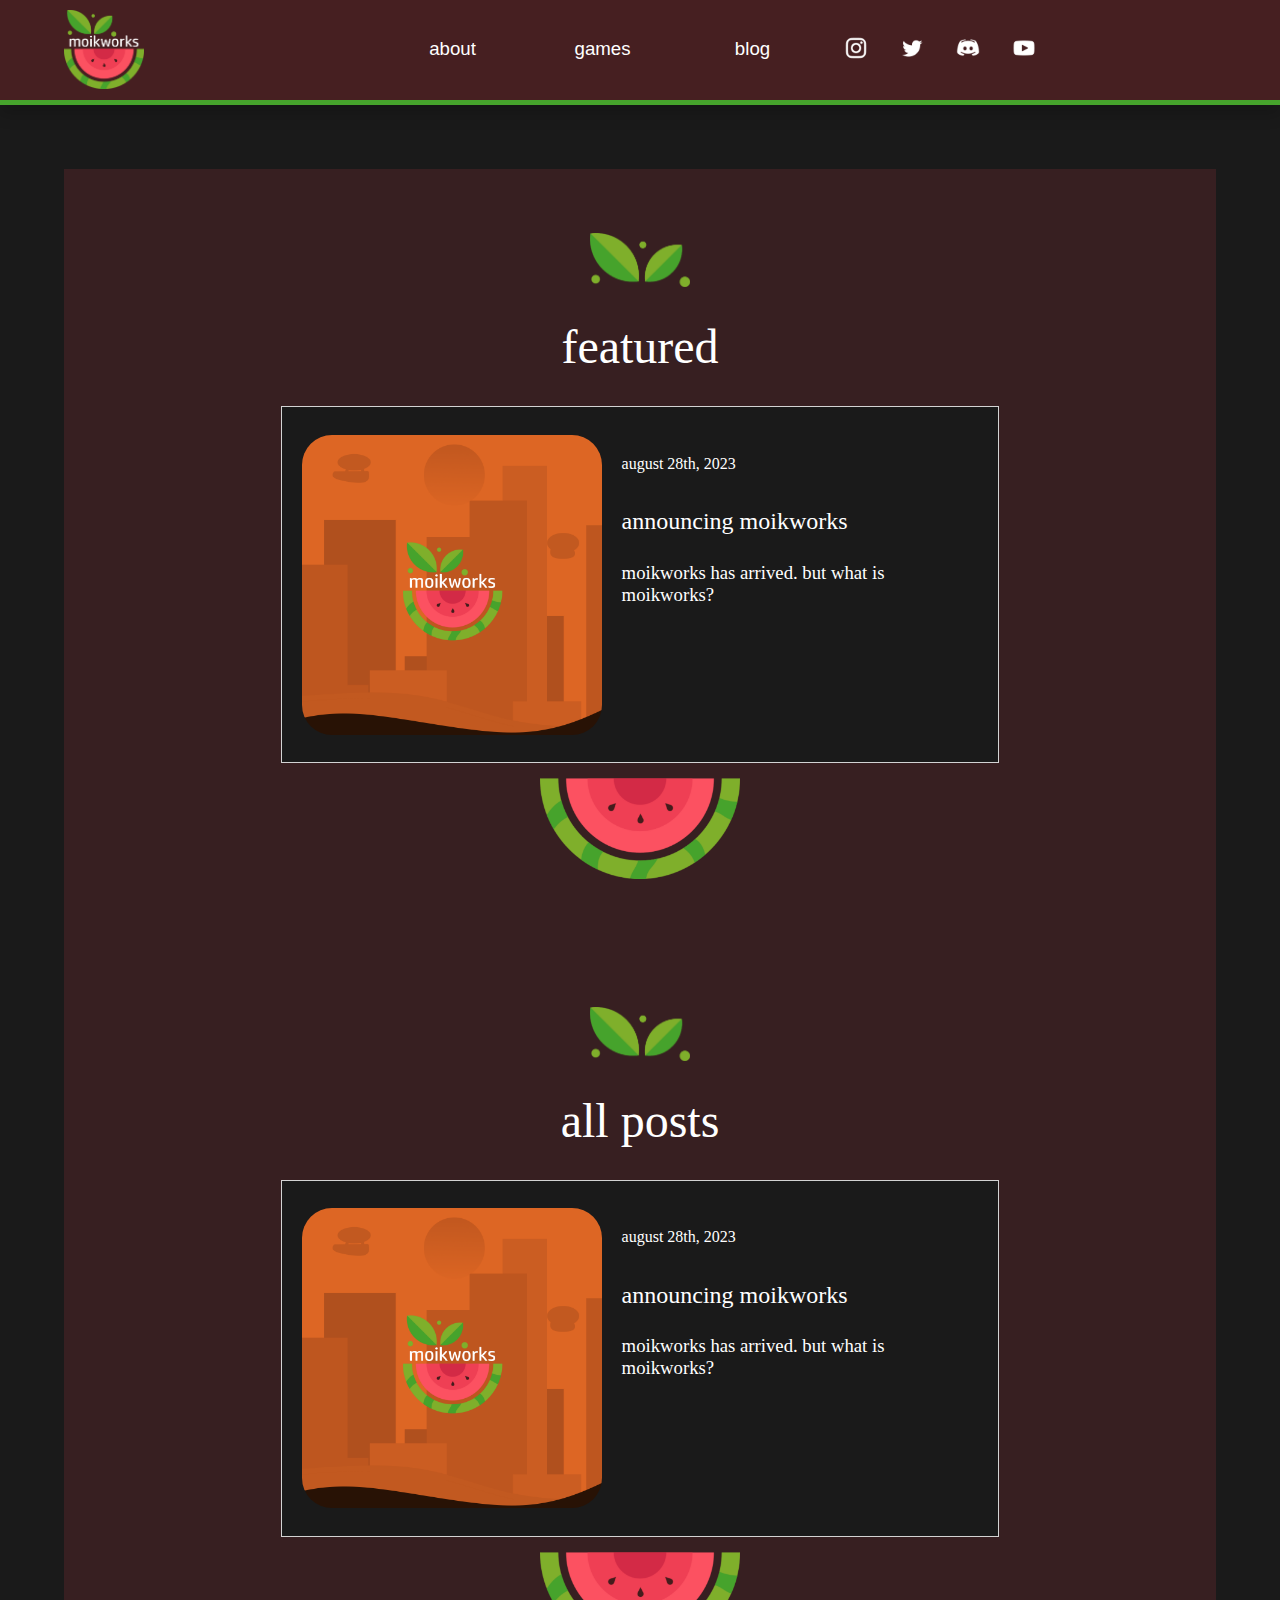
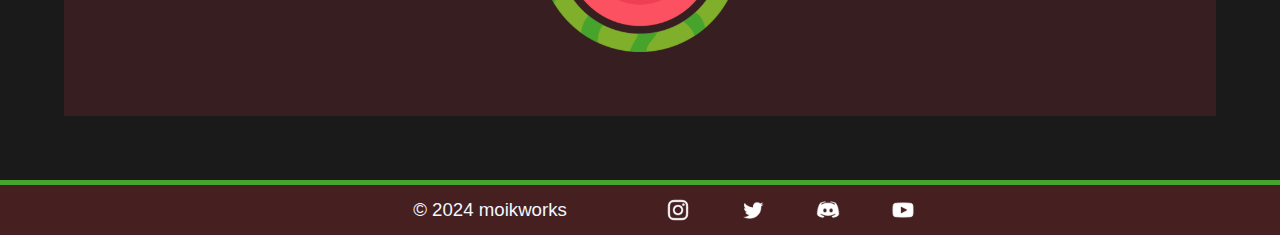
<file: blog/index.html>
<!DOCTYPE html>
<meta charset="UTF-8">
<meta name="viewport" content="width=device-width, initial-scale=1">
<link rel="stylesheet" href="../universal.css">
<link rel="stylesheet" href="blog-landing.css">
<link rel="icon" type="image/x-icon" href="../favicon.png">

<html lang="en">
<title>moikworks | blog</title>
<body>
    
    <header class="universal-header">
        <a rel="noopener" href=".." class="header-home"><img id="header-home" src="../index/moikworks-no-padding.png" alt="moikworks Logo"></a>
        <a rel="noopener" href="../about" class="header-item">about</a>
        <a rel="noopener" href="../games" class="header-item">games</a>
        <a rel="noopener" href="../blog" class="header-item">blog</a>
        <div class="header-socials">
            <a rel="noopener" href="https://instagram.com/moikworks" target="_blank"><img src="../social-icons/instagram-white.png" alt="Instagram Logo"></a>
            <a rel="noopener" href="https://twitter.com/moikworks" target="_blank"><img src="../social-icons/twitter-white.png" alt="Twitter Logo"></a>
            <a rel="noopener" href="https://discord.gg/7hhjcAbf5V" target="_blank"><img src="../social-icons/discord-white.png" alt="Discord Logo"></a>
            <a rel="noopener" href="https://www.youtube.com/channel/UCpuKLzlFCm9nsz_exLnBulA" target="_blank"><img src="../social-icons/youtube-white.png" alt="YouTube Logo"></a>
        </div>
    </header>

    
    <div class="showcase"> 
        <div class="featured">
            <img class="leaves" alt="leaves" src="../logo/leaves.png" />
            <h1 class="section-header">featured</h1>
            <a rel="noopener" class="post-thumbnail first-post" href='announcing-moikworks/'>
                <img id="thumbnail" src="announcing-moikworks/carmsboroughvigilantes.png" alt="Featured Post">
                <p id="published">august 28th, 2023</p>
                <h2 id="title">announcing moikworks</h2>
                <h3 id="blurb">moikworks has arrived. but what is moikworks?</h3>
            </a>
            <img class="melon" alt="melon" src="../logo/melon-only.png" />
        </div>
        <div class="list">
            <img class="leaves" alt="leaves" src="../logo/leaves.png" />
            <h1 class="section-header">all posts</h1>   
            
            <a rel="noopener" class="post-thumbnail first-post" href='announcing-moikworks/'>
                <img id="thumbnail" src="announcing-moikworks/carmsboroughvigilantes.png" alt="Featured Post">
                <p id="published">august 28th, 2023</p>
                <h2 id="title">announcing moikworks</h2>
                <h3 id="blurb">moikworks has arrived. but what is moikworks?</h3>
            </a>
            <!-- <a rel="noopener" class="post-thumbnail post-alt" href='announcing-moikworks/'>
                <img id="thumbnail" src="announcing-moikworks/carmsboroughvigilantes.png" alt="Featured Post">
                <p id="published">august 28th, 2023</p>
                <h2 id="title">announcing moikworks</h2>
                <h3 id="blurb">moikworks has arrived. but what is moikworks?</h3>
            </a> -->


            <img class="melon" alt="melon" src="../logo/melon-only.png" />
        </div>
    </div>


    <footer class="universal-footer">
        <div class="footer-copyright">© 2024 moikworks</div>
        <div class="footer-socials">
            <a rel="noopener" href="https://www.instagram.com/moikworks/" target="_blank"><img src="../social-icons/instagram-white.png" alt="Instagram Logo"></a>
            <a rel="noopener" href="https://twitter.com/moikworks" target="_blank"><img src="../social-icons/twitter-white.png" alt="Twitter Logo"></a>
            <a rel="noopener" href="https://discord.gg/7hhjcAbf5V" target="_blank"><img src="../social-icons/discord-white.png" alt="Discord Logo"></a>
            <a rel="noopener" href="https://www.youtube.com/channel/UCpuKLzlFCm9nsz_exLnBulA" target="_blank"><img src="../social-icons/youtube-white.png" alt="YouTube Logo"></a>
        </div>
    </footer>
</body>
</html>
</file>
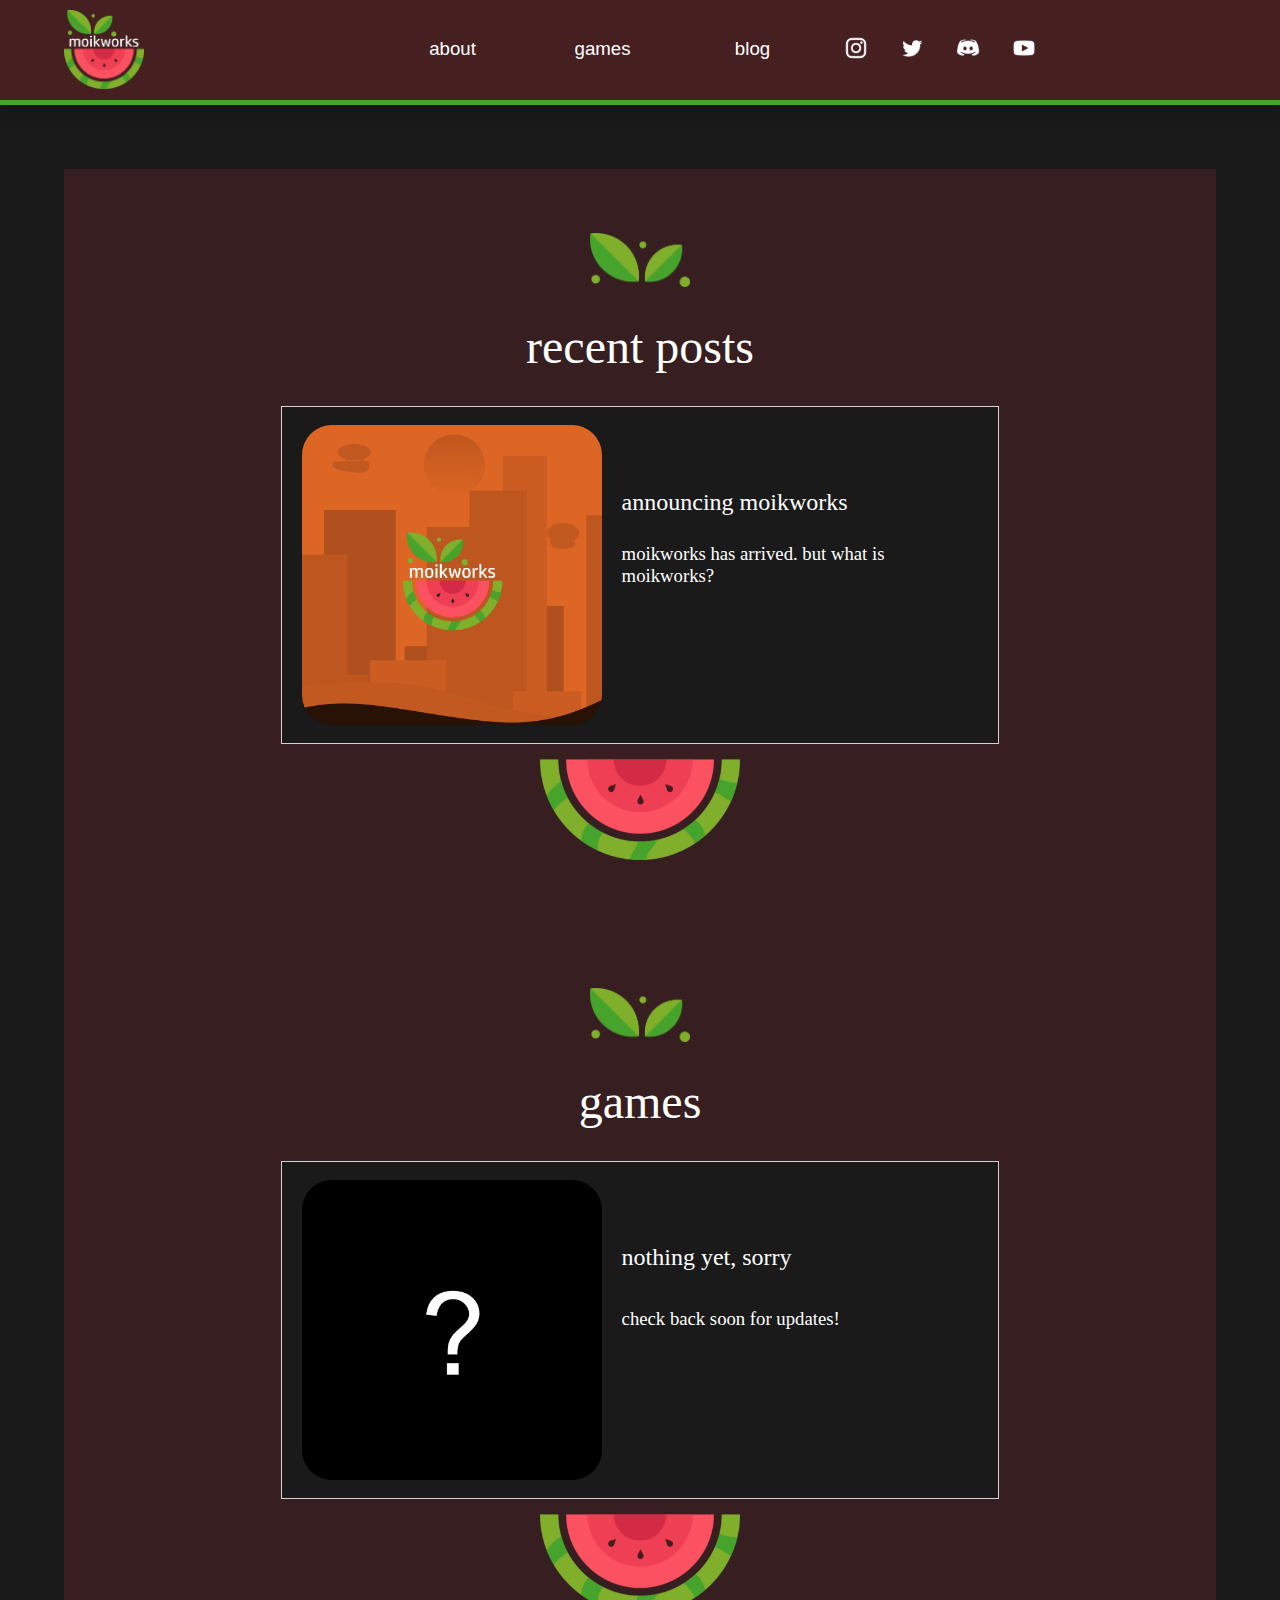
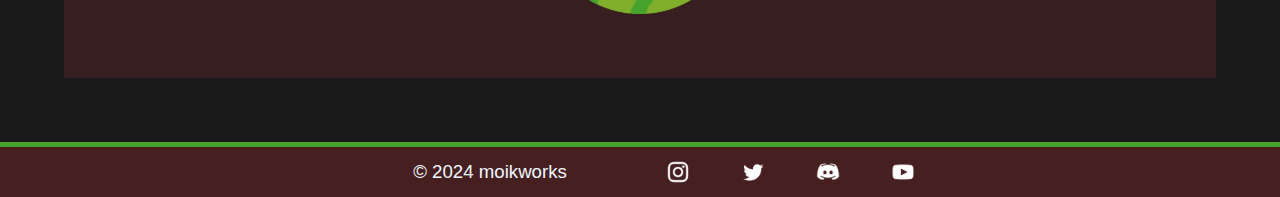
<file: links/index.html>
<!DOCTYPE html>
<meta charset="UTF-8">
<meta name="viewport" content="width=device-width, initial-scale=1">
<link rel="stylesheet" href="../universal.css">
<link rel="stylesheet" href="../blog/blog-landing.css">
<link rel="icon" type="image/x-icon" href="../favicon.png">

<html lang="en">
<title>moikworks | links</title>
<body>
    <header class="universal-header">
        <a rel="noopener" href=".." class="header-home"><img id="header-home" src="../index/moikworks-no-padding.png" alt="moikworks Logo"></a>
        <a rel="noopener" href="../about" class="header-item">about</a>
        <a rel="noopener" href="../games" class="header-item">games</a>
        <a rel="noopener" href="../blog" class="header-item">blog</a>
        <div class="header-socials">
            <a rel="noopener" href="https://instagram.com/moikworks" target="_blank"><img src="../social-icons/instagram-white.png" alt="Instagram Logo"></a>
            <a rel="noopener" href="https://twitter.com/moikworks" target="_blank"><img src="../social-icons/twitter-white.png" alt="Twitter Logo"></a>
            <a rel="noopener" href="https://discord.gg/7hhjcAbf5V" target="_blank"><img src="../social-icons/discord-white.png" alt="Discord Logo"></a>
            <a rel="noopener" href="https://www.youtube.com/channel/UCpuKLzlFCm9nsz_exLnBulA" target="_blank"><img src="../social-icons/youtube-white.png" alt="YouTube Logo"></a>
        </div>
    </header>

    
    <div class="showcase"> 
        <div class="featured">
            <img class="leaves" alt="leaves" src="../logo/leaves.png" />
            <h1 class="section-header">recent posts</h1>
            <a rel="noopener" class="post-thumbnail first-post" href='../blog/announcing-moikworks/'>
                <img id="thumbnail" src="../blog/announcing-moikworks/carmsboroughvigilantes.png" alt="Featured Post">
                <h2 id="title">announcing moikworks</h2>
                <h3 id="blurb">moikworks has arrived. but what is moikworks?</h3>
            </a>
            
            <img class="melon" alt="melon" src="../logo/melon-only.png" />
        </div>
        <div class="list">
            <img class="leaves" alt="leaves" src="../logo/leaves.png" />
            <h1 class="section-header">games</h1> 
            <a rel="noopener" class="post-thumbnail alt-post">
                <img id="thumbnail" src="../games/unknown.png" alt="Featured Post">
                <h2 id="title">nothing yet, sorry</h2>
                <h3 id="blurb">check back soon for updates!</h3>
            </a>

            <img class="melon" alt="melon" src="../logo/melon-only.png" />
        </div>
    </div>


    <footer class="universal-footer">
        <div class="footer-copyright">© 2024 moikworks</div>
        <div class="footer-socials">
            <a rel="noopener" href="https://www.instagram.com/moikworks/" target="_blank"><img src="../social-icons/instagram-white.png" alt="Instagram Logo"></a>
            <a rel="noopener" href="https://twitter.com/moikworks" target="_blank"><img src="../social-icons/twitter-white.png" alt="Twitter Logo"></a>
            <a rel="noopener" href="https://discord.gg/7hhjcAbf5V" target="_blank"><img src="../social-icons/discord-white.png" alt="Discord Logo"></a>
            <a rel="noopener" href="https://www.youtube.com/channel/UCpuKLzlFCm9nsz_exLnBulA" target="_blank"><img src="../social-icons/youtube-white.png" alt="YouTube Logo"></a>
        </div>
    </footer>
</body>
</html>
</file>
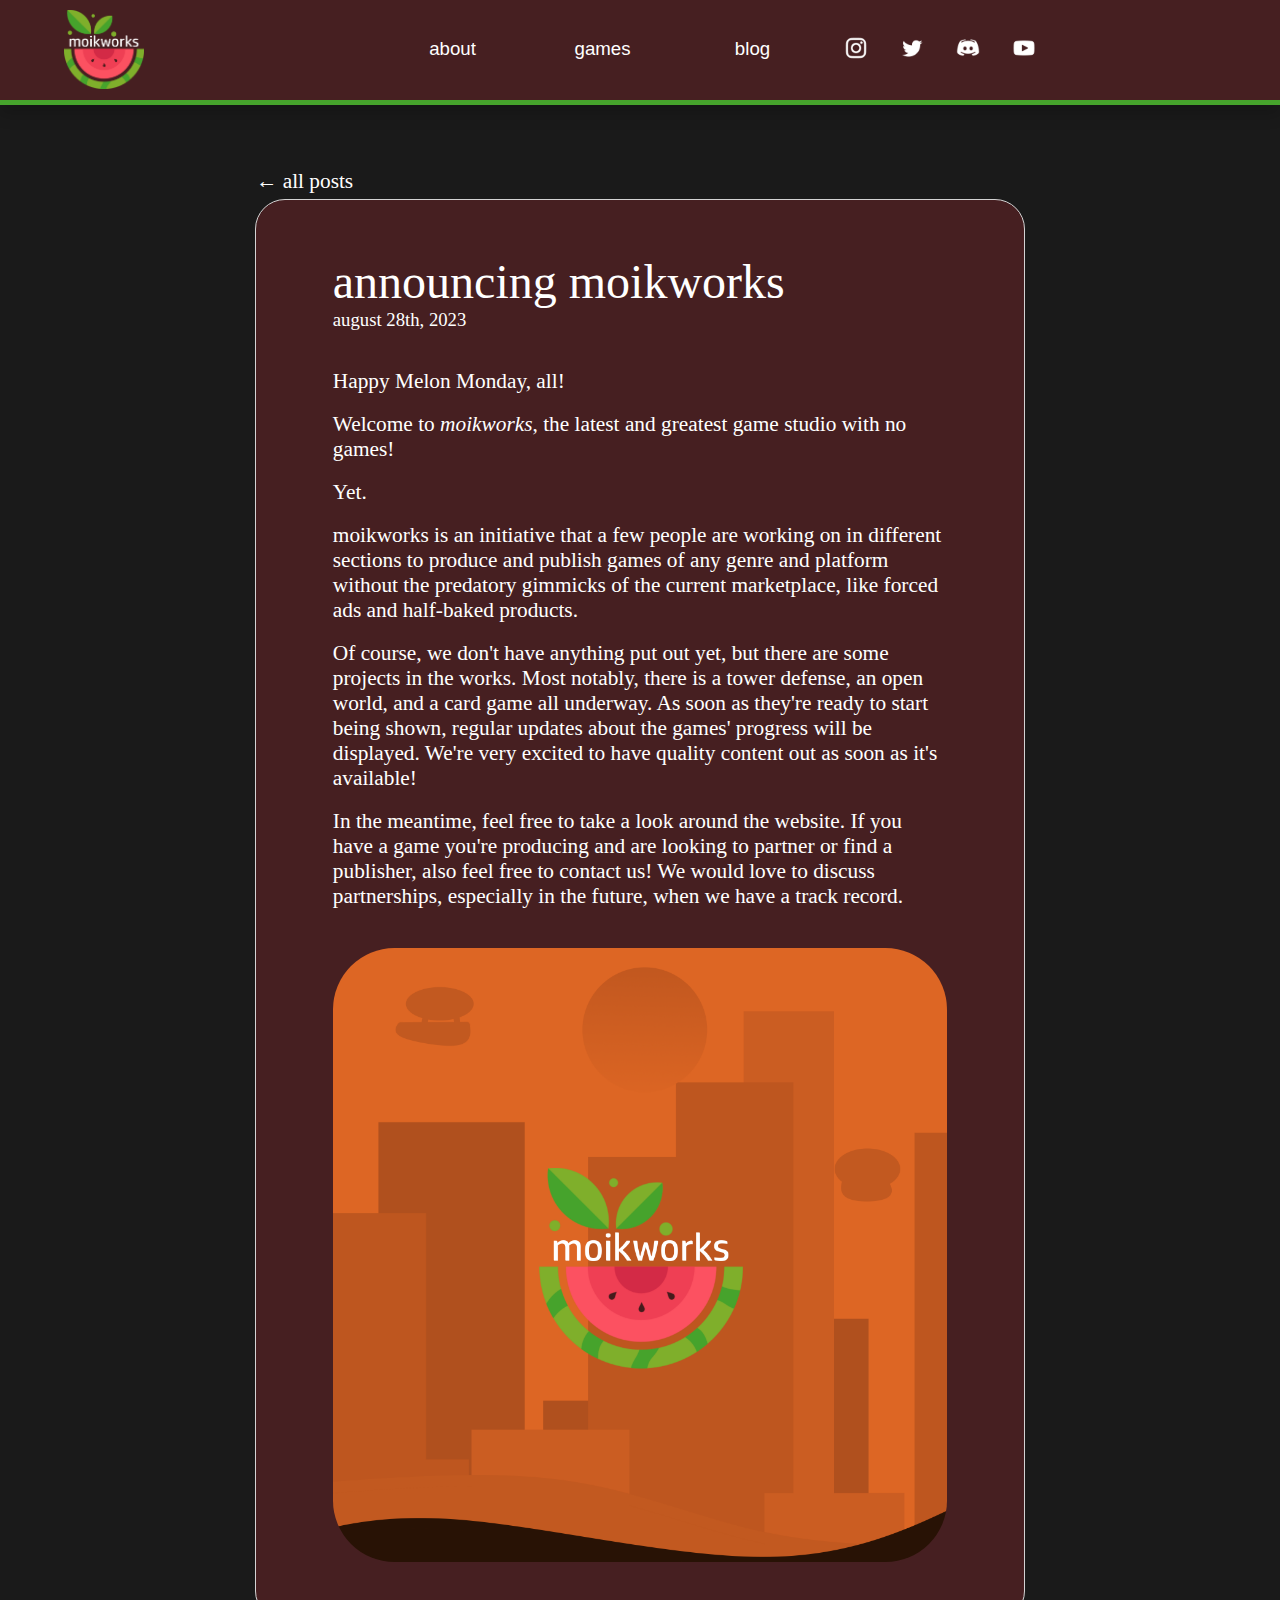
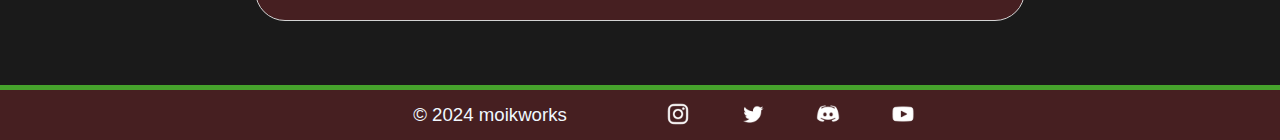
<file: blog/announcing-moikworks/index.html>
<!DOCTYPE html>
<meta charset="UTF-8">
<meta name="viewport" content="width=device-width, initial-scale=1">
<link rel="stylesheet" href="../../universal.css">
<link rel="stylesheet" href="../blog-universal.css">
<link rel="icon" type="image/x-icon" href="../../favicon.png">

<html lang="en">
<title>announcing moikworks | moikworks</title>
<body>
    <header class="universal-header">
        <a rel="noopener" href="../.." class="header-home"><img id="header-home" src="../../index/moikworks-no-padding.png" alt="moikworks Logo"></a>
        <a rel="noopener" href="../../about" class="header-item">about</a>
        <a rel="noopener" href="../../games" class="header-item">games</a>
        <a rel="noopener" href="../../blog" class="header-item">blog</a>
        <div class="header-socials">
            <a rel="noopener" href="https://instagram.com/moikworks" target="_blank"><img src="../../social-icons/instagram-white.png" alt="Instagram Logo"></a>
            <a rel="noopener" href="https://twitter.com/moikworks" target="_blank"><img src="../../social-icons/twitter-white.png" alt="Twitter Logo"></a>
            <a rel="noopener" href="https://discord.gg/7hhjcAbf5V" target="_blank"><img src="../../social-icons/discord-white.png" alt="Discord Logo"></a>
            <a rel="noopener" href="https://www.youtube.com/channel/UCpuKLzlFCm9nsz_exLnBulA" target="_blank"><img src="../../social-icons/youtube-white.png" alt="YouTube Logo"></a>
        </div>
    </header>

    <div class="container">
        <a rel="noopener" href="../" class="all-posts">← all posts</a>
        <div class="post">
            <h1 class="title">announcing moikworks</h1>
            <h3 class="published">august 28th, 2023</h3>
            <p>Happy Melon Monday, all!</p>
            <br/>
            <p>Welcome to <em>moikworks</em>, the latest and greatest game studio with no games!</p>
            <br/>
            <p>Yet.</p>
            <br/>
            <p>moikworks is an initiative that a few people are working on in different sections to produce and publish games of any genre and platform without the predatory gimmicks of the current marketplace, like forced ads and half-baked products.</p>
            <br/>
            <p>Of course, we don't have anything put out yet, but there are some projects in the works. Most notably, there is a tower defense, an open world, and a card game all underway. As soon as they're ready to start being shown, regular updates about the games' progress will be displayed. We're very excited to have quality content out as soon as it's available!</p>
            <br/>
            <p>In the meantime, feel free to take a look around the website. If you have a game you're producing and are looking to partner or find a publisher, also feel free to contact us! We would love to discuss partnerships, especially in the future, when we have a track record.</p>
            <img src="carmsboroughvigilantes.png" alt="moikworks announcement photo">
        </div>
    </div>

    <footer class="universal-footer">
        <div class="footer-copyright">© 2024 moikworks</div>
        <div class="footer-socials">
            <a rel="noopener" href="https://www.instagram.com/moikworks/" target="_blank"><img src="../../social-icons/instagram-white.png" alt="Instagram Logo"></a>
            <a rel="noopener" href="https://twitter.com/moikworks" target="_blank"><img src="../../social-icons/twitter-white.png" alt="Twitter Logo"></a>
            <a rel="noopener" href="https://discord.gg/7hhjcAbf5V" target="_blank"><img src="../../social-icons/discord-white.png" alt="Discord Logo"></a>
            <a rel="noopener" href="https://www.youtube.com/channel/UCpuKLzlFCm9nsz_exLnBulA" target="_blank"><img src="../../social-icons/youtube-white.png" alt="YouTube Logo"></a>
        </div>
    </footer>
</body>
</html>
</file>
<file: universal.css>
:root {
    --background: #461F21;
    --header-background: #461F21;
    --text: white;
    --text-highlight: #FC5161;
    --text-unclickable: gray;
    --text-selected: #D32A46;
  }

html {
    overscroll-behavior-y: none;
}

h1, h2, h3, h4 {
    font-weight: normal;
}

body {
    margin: 0;
    gap: 0;
    padding: 0;
    background-color: var(--background);
}

a {
    color: var(--text);
    text-decoration: none;
    transition: color .5s;
}

a:hover {
    color: var(--text-highlight);
}

.universal-header {
    position: relative;
    width: 100%;
    display: flex;
    text-align: center;
    background-color: var(--header-background);
    align-items: center;
    justify-content: center;
    height: 100px;
    font-family: Arial, sans-serif;
    font-size: 14pt;
    border-bottom: 5px solid #46A32C;
    box-shadow: 0px 8px 16px 0px rgba(0,0,0,0.2);
}

.universal-header > div,
.universal-header > a {
    width: 150px;
    height: 25px;
    transition: all 0.5s;
}
.universal-header > .header-socials {
    width: 225px;
}

.header-item:hover {
    transform: scale(1.1);
}

/* Dropdown Button */
.dropbtn, .sub-dropbtn {
    background-color: transparent;
    padding: 0px;
    border: none;
    font-family: Arial, sans-serif;
    font-size: 14pt;
    color: var(--text);
    text-decoration: none;
    transition: color .5s;
}

/* The container <div> - needed to position the dropdown content */
.dropdown {
    position: relative;
}
.sub-dropdown {
    position: relative;
}

/* Dropdown Content (Hidden by Default) */
.dropdown-content, .dropdown-content .sub-dropdown-content {
    display: none;
    position: absolute;
    background-color: var(--header-background);
    min-width: 160px;
    box-shadow: 0px 8px 16px 0px rgba(0,0,0,0.2);
    z-index: 1000;
}
.dropdown-content {
    border-radius: 15px 15px 15px 15px;
}
.sub-dropdown-content {
    left: 155px;
    top:0px;
    border-radius: 15px 15px 15px 15px;
}

/* Links inside the dropdown */
.dropdown-content a, .dropdown-content div,
.sub-dropdown-content a {
    padding: 8px 8px;
    display: block;
}

/* Change color of dropdown links on hover */
.dropdown-content a:hover, .dropdown-content div:hover,
.sub-dropdown-content a:hover {
    color: var(--text-highlight);
}

/* Show the dropdown menu on hover */
.dropdown:hover .dropdown-content,
.sub-dropdown:hover .sub-dropdown-content {
    display: block;
}

.dropdown:hover .dropbtn,
.sub-dropdown:hover .sub-dropbtn {
    cursor: pointer;
    color: var(--text-highlight);
}

.header-socials {
    display: flex;
    height: 100%;
    align-items: center;
    justify-content: center;
}

.header-socials > a {
    width: 75px;
}

.header-socials > a > img {
    height:24px;
    transition: all 0.5s;
}

.header-socials > a > img:hover {
    transform: scale(1.6);
}



.universal-footer {
    width: 100%;
    display: flex;
    text-align: center;
    background-color: var(--header-background);
    color:aliceblue;
    align-items: center;
    justify-content: center;
    height: 50px;
    font-family: Arial, sans-serif;
    font-size: 14pt;
    border-top: 5px solid #46A32C;
}

.universal-footer > div {
    width: 300px;
}

.footer-socials {
    display: flex;
    height: 100%;
    align-items: center;
    justify-content: center;
}

.footer-socials > a {
    width: 75px;
    height: 25px;
}

.footer-socials > a > img {
    height:24px;
    transition: all 0.5s;
}

.footer-socials > a > img:hover {
    transform: scale(1.6);
}

.leaves {
    width: 100px;
    align-self: center;
}

.melon {
    width: 200px;
    display: block;
    margin-left: auto;
    margin-right: auto;
    padding-top: 15px;
}

#unhighlight {
    color: var(--text-selected);
}

#unhighlight:hover {
    color: var(--text-selected);
}
#semi-highlight {
    color: var(--text-highlight);
}
#semi-highlight:hover {
    color: var(--text-highlight);
}
#unclickable {
    color:var(--text-unclickable);
}
#header-home {
    width:80px;
    position:absolute;
    left:5%;
    top:10px;
}

#underline {
    text-decoration: underline;
}

@media screen and (max-width: 900px) {
    .header-socials {
        position: absolute;
        top: 100px;
        padding: 20px;
        background-color: var(--header-background);
        border-left: 5px solid #46A32C;
        border-right: 5px solid #46A32C;
        border-bottom: 5px solid #46A32C;
    }
}
@media screen and (max-width: 750px) {
    .universal-footer > div {
        width: 250px;
    }
    .footer-socials > a {
        width: 50px;
    }
}
</file>
<file: blog/blog-landing.css>
/*Also Used by links*/

.showcase {
    width:100%;
    display: flex;
    flex-direction: column;
    justify-content: center;
    align-content: center;
    align-items: center;
    justify-items: center;
    background-color: #1a1a1a;
}

.section-header {
    font-family: goudy;
    font-size: 36pt;
}

.featured {
    margin-top: 5%;
    padding: 5%;
    width:80%;
    display: flex;
    flex-direction: column;
    justify-content: center;
    align-content: center;
    align-items: center;
    justify-items: center;
    background-color: #371F21;
    color: white;
}

.all-posts {
    padding:30px;
}

.list {
    margin-bottom: 5%;
    padding: 5%;
    width: 80%;
    display: flex;
    flex-direction: column;
    justify-content: center;
    align-content: center;
    align-items: center;
    justify-items: center;
    background-color: #371F21;
    color: white;
}

.post-thumbnail {
    font-family: goudy;
    width:70%;
    height: auto;
    background-color: #1a1a1a;
    display:grid;
    grid-template-columns: 340px 1fr;
    grid-template-rows: .3fr .3fr .3fr 2fr;
    grid-template-areas:
    "thumbnail blank"
    "thumbnail published"
    "thumbnail title"
    "thumbnail blurb";
    justify-content: center;
    align-content: center;
    align-items: center;
    border: 1px solid lightgray;
    transition: .5s all;
}

.post-alt {
    background-color: #0f0f0f;
}

.post-thumbnail:hover {
    transform: scale(1.05);
    color:white;
}

.first-post {
    border-top: 1px solid lightgray;
}

#thumbnail {
    grid-area: thumbnail;
    height:300px;
    width:300px;
    justify-self: center;
    justify-self: center;
    border-radius: 10%;
}

#published {
    grid-area: published;
}

#title {
    grid-area: title;
}

#blurb {
    grid-area: blurb;
    position: relative;
    top: -75px;
    padding-right: 5%;
}



@media screen and (max-width: 750px) {
    .featured, .list {
        width: 80%;
        padding: 5%;
        margin-top: 20%;
    }
    .post-thumbnail {
        width:90%;
        padding-top: 3%;
        display:grid;
        grid-template-columns: 175px 1fr;
        grid-template-rows: .1fr .5fr 1fr;
        grid-template-areas:
        "thumbnail published"
        "thumbnail title"
        "blurb blurb";
        border-radius: 10%;
        margin-bottom: 15px;
    }

    #thumbnail {
        height:150px;
        width:150px;
    }
    #blurb {
        padding:5%;
        top: -45px;
    }
    #title {
        position: relative;
        top: -30px;
    }
}
</file>
<file: blog/blog-universal.css>
.container {
    background-color: #1a1a1a;
    display: grid;
    grid-template-columns: 1fr;
    grid-template-rows: auto auto;
    justify-content: center;
    justify-items: center;
    align-content: center;
    align-items: center;
    padding: 5% 0%;
}

.all-posts {
    width: 60%;
    text-align: left;
    font-size: 16pt;
    margin-bottom: 5px;
}

.post {
    width: 60%;
    border: 1px solid lightgray;
    border-radius: 30px;
    background-color: var(--header-background);
    color: white;
}

.title {
    padding: 7% 10% 0%;
    font-size: 36pt;
    margin: 0;

}

.published {
    padding: 0% 10% 5%;
    margin: 0;
}

#indent {
    text-indent: 2.5%;
}

.post p {
    padding: 0% 10%;
    margin:0;
    font-size: 16pt;
}

.post img {
    margin: 5% 10% 7%;
    width: 80%;
    align-self: center;
    justify-self: center;
    border-radius: 10%;
}


@media screen and (max-width: 750px) {
    .post, .all-posts {
        width:95%;
    }
    .title {
        font-size: 28pt;
    }
    #indent {
        text-indent: 5%;
    }
    .all-posts {
        margin-top: 10%;
    }
}
</file>
